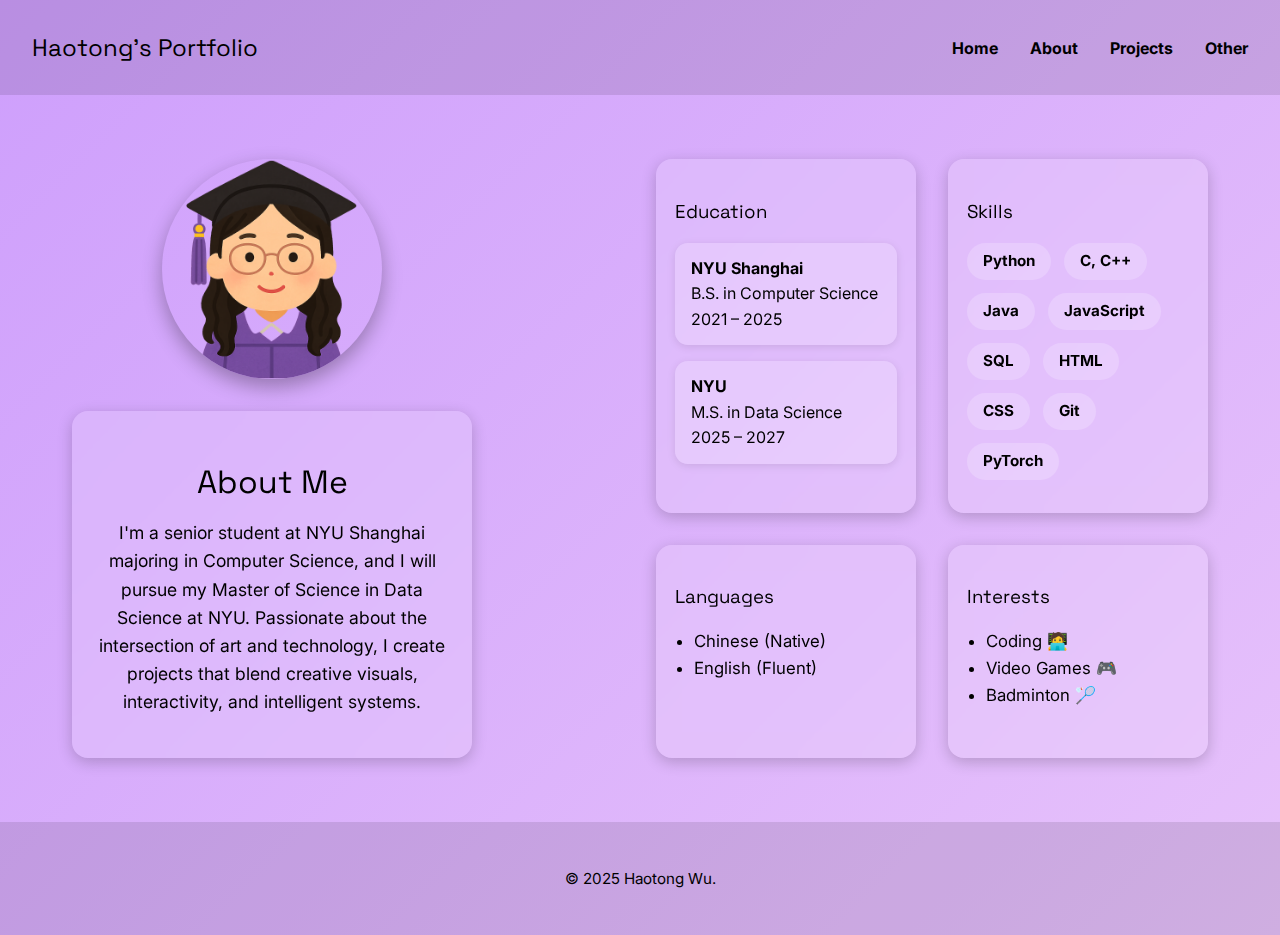
<file: about.html>
<!DOCTYPE html>

<html lang="en">
<head>
<meta charset="utf-8"/>
<meta content="width=device-width, initial-scale=1.0" name="viewport"/>
<link rel="icon" href="favicon.png" type="image/png">
<title>About | Haotong Wu</title>
<link href="https://cdnjs.cloudflare.com/ajax/libs/font-awesome/6.5.0/css/all.min.css" rel="stylesheet"/>
<link href="style.css" rel="stylesheet"/>
<link href="https://fonts.googleapis.com/css2?family=Inter:wght@400;600&family=Space+Grotesk:wght@500;600&display=swap" rel="stylesheet">




<link href="https://fonts.googleapis.com" rel="preconnect"/>
<link crossorigin="" href="https://fonts.gstatic.com" rel="preconnect"/>

</head>
<body class="about-page">
<nav>
<h1>Haotong's Portfolio</h1>
<ul>
<li><a href="index.html">Home</a></li>
<li><a href="about.html">About</a></li>
<li><a href="projects.html">Projects</a></li>
<li><a href="other.html">Other</a></li>
</ul>
</nav>
<div class="content">
<div class="left-panel">
<img alt="My Photo" class="profile-img" src="images/profile.jpg"/>
<div class="about-text">
<h2>About Me</h2>
<p>
          I'm a senior student at NYU Shanghai majoring in Computer Science, and I will pursue my Master of Science in Data Science at NYU. Passionate about the intersection of art and technology, I create projects that blend creative visuals, interactivity, and intelligent systems.
        </p>
</div>
</div>
<div class="right-panel">
<div class="card">
<h3>Education</h3>
<div class="education-card">
<strong>NYU Shanghai</strong><br/>
          B.S. in Computer Science<br/>
          2021 – 2025
        </div>
<div class="education-card">
<strong>NYU</strong><br/>
          M.S. in Data Science<br/>
          2025 – 2027
        </div>
</div>
<div class="card">
<h3>Skills</h3>
<div class="skill-tags">
<span>Python</span>
<span>C, C++</span>
<span>Java</span>
<span>JavaScript</span>
<span>SQL</span>
<span>HTML</span>
<span>CSS</span>
<span>Git</span>
<span>PyTorch</span>
</div>
</div>
<div class="card">
<h3>Languages</h3>
<ul>
<li>Chinese (Native)</li>
<li>English (Fluent)</li>
</ul>
</div>
<div class="card">
<h3>Interests</h3>
<ul>
<li>Coding 🧑‍💻</li>
<li>Video Games 🎮</li>
<li>Badminton 🏸</li>
</ul>
</div>
</div>
</div>
<footer>
<p>© 2025 Haotong Wu.</p>
</footer>
</body>
</html>
</file>
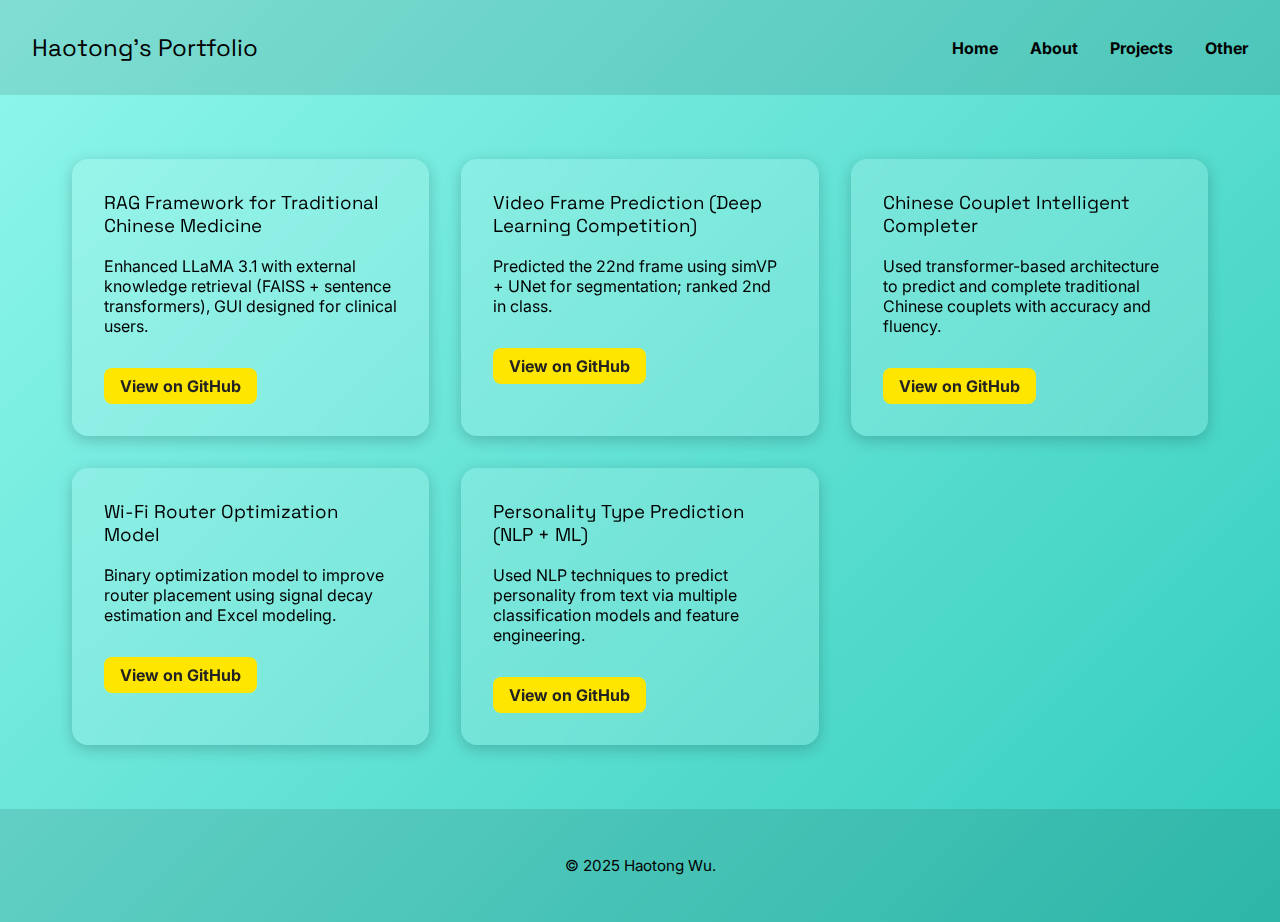
<file: projects.html>
<!DOCTYPE html>

<html lang="en">
<head>
<meta charset="utf-8"/>
<meta content="width=device-width, initial-scale=1.0" name="viewport"/>
<link rel="icon" href="favicon.png" type="image/png">
<title>Projects | Haotong Wu</title>
<link href="https://cdnjs.cloudflare.com/ajax/libs/font-awesome/6.5.0/css/all.min.css" rel="stylesheet"/>
<link href="style.css" rel="stylesheet"/>
<link href="https://fonts.googleapis.com/css2?family=Inter:wght@400;600&family=Space+Grotesk:wght@500;600&display=swap" rel="stylesheet">
<link href="https://fonts.googleapis.com" rel="preconnect"/>
<link crossorigin="" href="https://fonts.gstatic.com" rel="preconnect"/>

</head>
<body class="projects-page">
<nav>
<h1>Haotong's Portfolio</h1>
<ul>
<li><a href="index.html">Home</a></li>
<li><a href="about.html">About</a></li>
<li><a href="projects.html">Projects</a></li>
<li><a href="other.html">Other</a></li>
</ul>
</nav>
<div class="content">
<div class="project-card">
<h3>RAG Framework for Traditional Chinese Medicine</h3>
<p>Enhanced LLaMA 3.1 with external knowledge retrieval (FAISS + sentence transformers), GUI designed for clinical users.</p>
<a href="https://github.com/HtWu123/NYUSH-FALL-2024-CSDS-Capstone--LLM-for-TCM" target="_blank">View on GitHub</a>
</div>
<div class="project-card">
<h3>Video Frame Prediction (Deep Learning Competition)</h3>
<p>Predicted the 22nd frame using simVP + UNet for segmentation; ranked 2nd in class.</p>
<a href="https://github.com/HtWu123/CSCI-GA-2572-Deep-Learning-Final-Competition-Dragonfruit" target="_blank">View on GitHub</a>
</div>
<div class="project-card">
<h3>Chinese Couplet Intelligent Completer</h3>
<p>Used transformer-based architecture to predict and complete traditional Chinese couplets with accuracy and fluency.</p>
<a href="https://github.com/HtWu123/NLP_final_project_couplet_generator/tree/main" target="_blank">View on GitHub</a>
</div>
<div class="project-card">
<h3>Wi-Fi Router Optimization Model</h3>
<p>Binary optimization model to improve router placement using signal decay estimation and Excel modeling.</p>
<a href="https://github.com/HtWu123/DATS-SHU-240-Optimization-Final-Project" target="_blank">View on GitHub</a>
</div>
<div class="project-card">
<h3>Personality Type Prediction (NLP + ML)</h3>
<p>Used NLP techniques to predict personality from text via multiple classification models and feature engineering.</p>
<a href="https://github.com/HtWu123/ML-final-project" target="_blank">View on GitHub</a>
</div>
</div>
<footer>
<p>© 2025 Haotong Wu.</p>
</footer>
</body>
</html>
</file>
<file: style.css>
/* === Font Settings === */
body {
  font-family: 'Inter', sans-serif;
}

h1, h2, h3, h4, h5, h6 {
  font-family: 'Space Grotesk', sans-serif;
  font-weight: normal;
}



.index-page {
  background: linear-gradient(135deg, #fbc2eb, #a6c1ee);
}

.about-page {
  background: linear-gradient(135deg, #CE9FFC, #e7c2fb);
}

.projects-page {
  background: linear-gradient(135deg, #90F7EC, #32CCBC);
}

.other-page {
  background: linear-gradient(135deg, #f6d365, #fda085);
}

* { box-sizing: border-box; }

    body {
      margin: 0;
      font-family: 'Inter', sans-serif;
      background: linear-gradient(135deg, #FEB692, #EA5455); /* 更柔和的背景 */
      color: #fff;
    }

    #particles-js {
      position: fixed;
      width: 100%;
      height: 100%;
      z-index: -1;
      top: 0; left: 0;
    }

    nav {
      background-color: rgba(0,0,0,0.5);
      padding: 1rem 2rem;
      display: flex;
      justify-content: space-between;
      align-items: center;
    }

    nav h1 {
      font-size: 1.5rem;
    }

    nav ul {
      list-style: none;
      display: flex;
      gap: 2rem;
    }

    nav ul li a {
      color: white;
      text-decoration: none;
      font-weight: bold;
    }

    nav ul li a:hover {
      color: #ffe600;
    }

    .main {
      display: flex;
      flex-wrap: wrap;
      justify-content: center;
      align-items: center;
      min-height: 80vh;
      padding: 2rem;
      position: relative;
    }

    .left {
      flex: 1;
      min-width: 280px;
      max-width: 600px;
      padding: 2rem;
      animation: fadeIn 1.5s ease-in;
    }

    .left h2 {
      font-size: 3.5rem;
      margin: 0;
      background: #A5158C; /* 更柔和的颜色 */
      -webkit-background-clip: text;
      -webkit-text-fill-color: transparent;
    }

    .typewriter {
      font-size: 1.6rem;
      margin-top: 1rem;
      white-space: nowrap;
      border-right: 3px solid #fff;
      width: 0;
      overflow: hidden;
      animation: typing 3s steps(30, end) forwards, blink 0.75s step-end infinite;
    }

    @keyframes typing {
      from { width: 0; }
      to { width: 100%; }
    }

    @keyframes blink {
      50% { border-color: transparent; }
    }

    .socials {
      margin-top: 2.5rem;
      display: flex;
      flex-direction: column;
      gap: 1rem;
    }

    .socials a {
      color: white;
      text-decoration: none;
      font-size: 1rem;
      display: flex;
      align-items: center;
      gap: 0.5rem;
      transition: transform 0.3s;
    }

    .socials a:hover {
      color: #ffe600;
      transform: translateX(5px);
    }

    .right {
      flex: 1;
      min-width: 280px;
      max-width: 500px;
      padding: 2rem;
      display: flex;
      justify-content: center;
    }

    .time-box {
      background: rgba(255, 255, 255, 0.15);
      border-radius: 25px;
      padding: 3rem;
      box-shadow: 0 8px 20px rgba(0,0,0,0.2);
      text-align: center;
      font-size: 1.6rem;
      backdrop-filter: blur(10px);
    }

    footer {
      text-align: center;
      padding: 2rem;
      background: rgba(0,0,0,0.3);
      color: #fff;
    }

    @keyframes fadeIn {
      from { opacity: 0; transform: translateY(30px); }
      to { opacity: 1; transform: translateY(0); }
    }

    @media (max-width: 768px) {
      .main {
        flex-direction: column;
        text-align: center;
      }
      .left, .right {
        max-width: 100%;
      }
      .socials {
        align-items: center;
      }
    }

/* === Separator === */

body {
      margin: 0;
      font-family: 'Inter', sans-serif;
      background: linear-gradient(135deg,  #CE9FFC, #e7c2fb);
      color: #000;
    }

    nav {
      background-color: rgba(255,255,255,0.3);
      padding: 1rem 2rem;
      display: flex;
      justify-content: space-between;
      align-items: center;
    }

    nav h1 {
      font-size: 1.5rem;
      color: white;
    }

    nav ul {
      list-style: none;
      display: flex;
      gap: 2rem;
    }

    nav ul li a {
      color: white;
      text-decoration: none;
      font-weight: bold;
    }

    nav ul li a:hover {
      color: #ffe600;
    }

    .content {
      display: flex;
      flex-wrap: wrap;
      justify-content: center;
      padding: 4rem 2rem;
      gap: 3rem;
    }

    .left-panel {
      flex: 1;
      min-width: 300px;
      max-width: 400px;
      display: flex;
      flex-direction: column;
      align-items: center;
      gap: 2rem;
    }

    .profile-img {
      width: 220px;
      height: 220px;
      border-radius: 50%;
      object-fit: cover;
      box-shadow: 0 8px 20px rgba(0,0,0,0.3);
    }

    .about-text {
      background: rgba(255,255,255,0.15);
      padding: 1.5rem;
      border-radius: 1rem;
      backdrop-filter: blur(10px);
      box-shadow: 0 4px 15px rgba(0,0,0,0.2);
      text-align: center;
    }

    .about-text h2 {
      font-size: 2rem;
      margin-bottom: 1rem;
      color: #000;
    }

    .about-text p {
      font-size: 1.1rem;
      line-height: 1.6;
    }

    .right-panel {
      flex: 2;
      min-width: 300px;
      max-width: 600px;
      display: grid;
      grid-template-columns: repeat(auto-fit, minmax(240px, 1fr));
      gap: 2rem;
    }

    .card {
      background: rgba(255, 255, 255, 0.15);
      padding: 1.2rem;
      border-radius: 1rem;
      backdrop-filter: blur(10px);
      box-shadow: 0 4px 15px rgba(0,0,0,0.2);
      animation: fadeIn 0.6s ease;
      line-height: 1.6;
      min-height: 140px;
      transition: all 0.3s ease;
      color: #000;
    }

    .card h3 {
      margin-bottom: 1rem;
      color: #000;
    }

    .education-card {
      background: rgba(255, 255, 255, 0.2);
      padding: 0.8rem 1rem;
      margin-bottom: 1rem;
      border-radius: 0.8rem;
      box-shadow: 0 2px 8px rgba(0,0,0,0.1);
      transition: all 0.3s ease;
      color: #000;
    }

    .education-card:hover {
      background: rgba(255, 255, 255, 0.3);
      transform: scale(1.03);
      box-shadow: 0 6px 15px rgba(255,255,255,0.3);
    }

    .skill-tags {
      display: flex;
      flex-wrap: wrap;
      gap: 0.8rem;
    }

    .skill-tags span {
      background-color: rgba(255,255,255,0.2);
      padding: 0.4rem 1rem;
      border-radius: 999px;
      font-size: 0.95rem;
      font-weight: bold;
      transition: all 0.3s ease;
      color: #000;
    }

    .skill-tags span:hover {
      background-color: #ffe600;
      color: #222;
      transform: scale(1.1);
      box-shadow: 0 4px 10px rgba(0,0,0,0.2);
    }

    .card ul {
      padding-left: 1.2rem;
    }

    .card ul li {
      transition: all 0.3s ease;
      position: relative;
      color: #000;
      font-size: 1.05rem;
    }

    .card ul li:hover {
      color: #ffe600;
      animation: bounce 0.6s;
    }

    @keyframes bounce {
      0%   { transform: translateY(0); }
      30%  { transform: translateY(-8px); }
      50%  { transform: translateY(4px); }
      70%  { transform: translateY(-4px); }
      100% { transform: translateY(0); }
    }

    footer {
      text-align: center;
      padding: 2rem;
      background: rgba(255,255,255,0.3);
      color: #000;
      font-size: 0.95rem;
    }

    @keyframes fadeIn {
      from { opacity: 0; transform: translateY(30px); }
      to { opacity: 1; transform: translateY(0); }
    }

/* === Separator === */

body {
      margin: 0;
      font-family: 'Inter', sans-serif;
      background: linear-gradient(135deg, #90F7EC, #32CCBC);
      color: #000; /* 全局字体改为黑色 */
    }

    nav {
      background-color: rgba(255,255,255,0.3);
      padding: 1rem 2rem;
      display: flex;
      justify-content: space-between;
      align-items: center;
    }

    nav h1 {
      font-size: 1.5rem;
      color: white;
    }

    nav ul {
      list-style: none;
      display: flex;
      gap: 2rem;
    }

    nav ul li a {
      color: white;
      text-decoration: none;
      font-weight: bold;
    }

    nav ul li a:hover {
      color: #ffe600;
    }

    .content {
      padding: 4rem 2rem;
      display: grid;
      grid-template-columns: repeat(auto-fit, minmax(300px, 1fr));
      gap: 2rem;
      max-width: 1200px;
      margin: 0 auto;
    }

    .project-card {
      background: rgba(255, 255, 255, 0.15);
      padding: 2rem;
      border-radius: 1rem;
      backdrop-filter: blur(10px);
      box-shadow: 0 4px 15px rgba(0,0,0,0.2);
      transition: all 0.3s ease;
      color: #000;
    }

    .project-card:hover {
      transform: translateY(-5px);
      box-shadow: 0 8px 25px rgba(255,255,255,0.3);
    }

    .project-card h3 {
      margin-top: 0;
      color: #000;
    }

    .project-card p {
      font-size: 1rem;
      margin: 1rem 0;
      color: #000;
    }

    .project-card a {
      display: inline-block;
      margin-top: 1rem;
      text-decoration: none;
      background: #ffe600;
      color: #222;
      padding: 0.5rem 1rem;
      border-radius: 8px;
      font-weight: bold;
      transition: all 0.3s ease;
    }

    .project-card a:hover {
      background: #fff;
      transform: scale(1.05);
    }

    footer {
      text-align: center;
      padding: 2rem;
      background: rgba(255,255,255,0.3);
      color: #000;
    }

/* === Separator === */

body {
      margin: 0;
      font-family: 'Inter', sans-serif;
      background: linear-gradient(135deg, #f6d365, #fda085);
      color: #000; /* 黑色字体 */
      position: relative;
    }

    #particles-js {
      position: fixed;
      top: 0;
      left: 0;
      width: 100%;
      height: 100%;
      z-index: -1;
    }

    nav {
      background-color: rgba(0,0,0,0.1);
      padding: 1rem 2rem;
      display: flex;
      justify-content: space-between;
      align-items: center;
    }

    nav h1 {
      font-size: 1.5rem;
      color: #000;
    }

    nav ul {
      list-style: none;
      display: flex;
      gap: 2rem;
    }

    nav ul li a {
      color: #000;
      text-decoration: none;
      font-weight: bold;
    }

    nav ul li a:hover {
      color: #ffe600;
    }

    .container {
      padding: 4rem 2rem;
      max-width: 1200px;
      margin: auto;
      display: flex;
      flex-direction: column;
      gap: 4rem;
    }

    .section {
      background: rgba(255,255,255,0.15);
      border-radius: 1rem;
      padding: 2rem;
      backdrop-filter: blur(10px);
      box-shadow: 0 4px 15px rgba(0,0,0,0.2);
    }

    .section h2 {
      margin-top: 0;
      font-size: 2rem;
      margin-bottom: 1rem;
      color: #111;
    }

    .awards ul {
      padding-left: 1.2rem;
    }

    .awards li {
      margin-bottom: 1rem;
      font-size: 1.1rem; /* 增大字体 */
    }

    .internships {
      display: grid;
      grid-template-columns: repeat(auto-fit, minmax(280px, 1fr));
      gap: 2rem;
    }

    .internship-card {
      background: rgba(255,255,255,0.2);
      border-radius: 1rem;
      padding: 1.5rem;
      box-shadow: 0 2px 8px rgba(0,0,0,0.1);
      transition: all 0.3s ease;
      color: #000;
      font-size: 1.05rem; /* 增大字体 */
      line-height: 1.6;
    }

    .internship-card:hover {
      transform: scale(1.03);
      background: rgba(255,255,255,0.3);
    }

    .internship-card h3 {
      margin: 0 0 0.5rem;
      color: #000;
    }

    .internship-card .position {
      font-style: italic;
      font-size: 0.95rem;
      margin-bottom: 0.5rem;
    }

    footer {
      text-align: center;
      padding: 2rem;
      background: rgba(0,0,0,0.1);
      color: #000;
      font-size: 0.95rem;
    }

/* === Page Load Fade Animation === */
.fade-in {
  animation: fadeInPage 0.8s ease-in-out both;
}

@keyframes fadeInPage {
  from { opacity: 0; transform: translateY(20px); }
  to { opacity: 1; transform: translateY(0); }
}

/* === Project Tag Style === */
.tags {
  margin-top: 1rem;
  font-size: 0.85rem;
  color: #333;
  font-weight: bold;
  background: rgba(255,255,255,0.3);
  padding: 0.4rem 0.6rem;
  border-radius: 0.5rem;
  display: inline-block;
}
</file>
